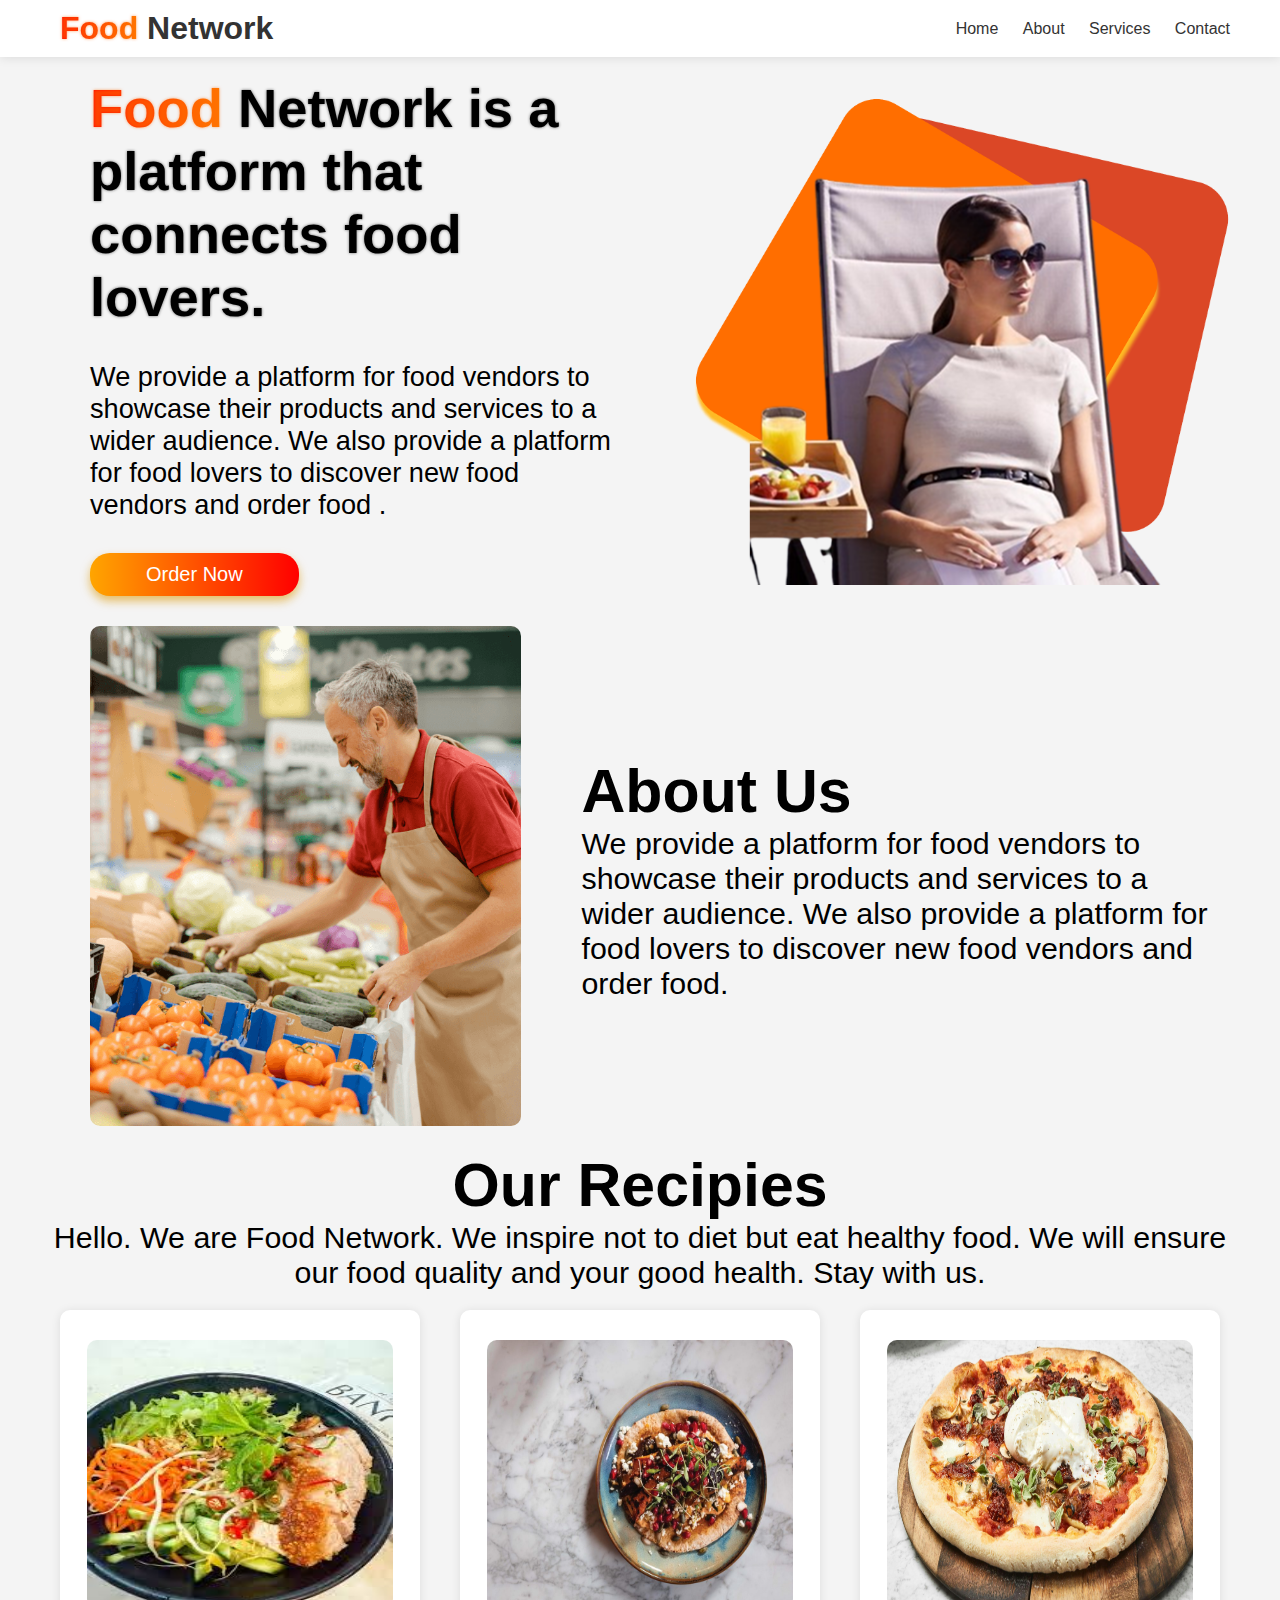
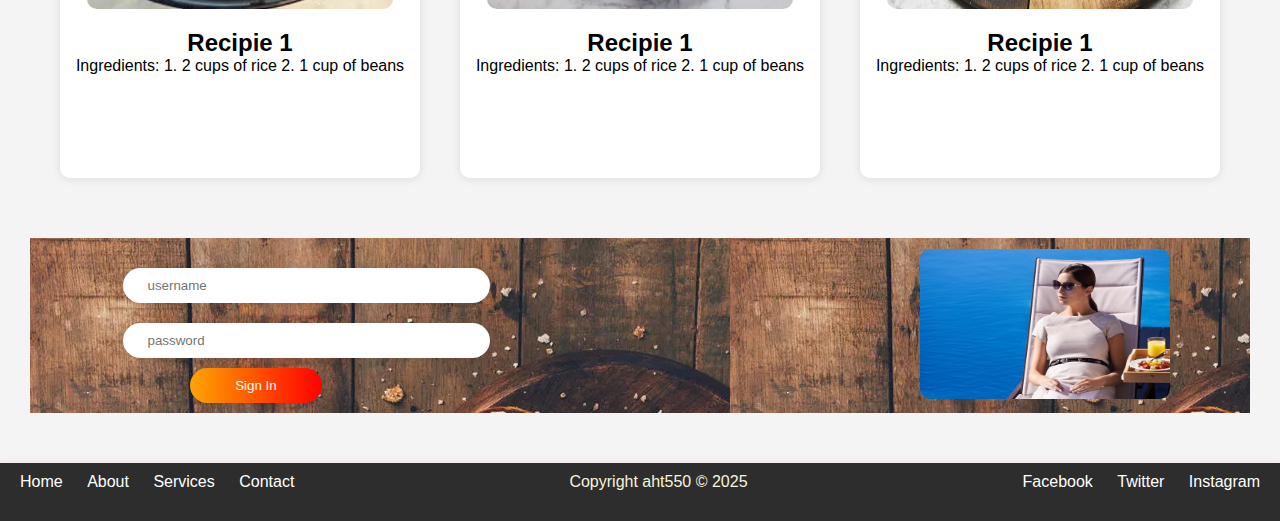
<file: index.html>
<!DOCTYPE html>
<html lang="en">
<head>
    <meta charset="UTF-8">
    <meta name="viewport" content="width=device-width, initial-scale=1.0">
    <title>Food Network</title>
    <link rel="stylesheet" href="./styles/style.css">
     
</head>
<body>
   
    <header class="header">
        <div class="top-bar">
        <section class="logo"> <a href="#home"><span id="gr">Food</span> Network</a> 
        </section>

        <section class="links">
            <a href="#home">Home</a>
            <a href="#about">About</a>
            <a href="#recipies">Services</a>
            <a href="#contact">Contact</a>
         </section>
         </div>
    </header>


    <div class ="nqq">
        <div class="home" id="home">
            <h1> <span id="gr">Food</span> <span class="sha"> Network is a platform that connects food lovers.</span></h1> <br> We provide a platform for food vendors to showcase their products and services to a wider audience. We also provide a platform for food lovers to discover new food vendors and order food .
            <br><br><button class="submit-but">Order Now</button>
        </div>
        <div class="img1"> 
            <img src="./assets/welcome.png" alt="food" id ="img1"> 
            <!-- <br>img will add here  -->

        </div>
    </div>


    <div class ="abt">
        <section class="img1"> 
            <img src="./assets/about.jpg" alt="food" id ="img1">
          

        </section>
        <section class="about" id="about">
            <p><h1>About Us</h1> We provide a platform for food vendors to showcase their products and services to a wider audience. We also provide a platform for food lovers to discover new food vendors and order food.

            </p>
        </section>
        
    </div>


    <div class ="rows">
        <main >
            <h1>Our Recipies</h1>
            Hello. We are Food Network. We inspire not to diet but eat healthy food. We will ensure our food quality and your good health. Stay with us. 
        </main>
        <section class="rec" id="recipies">

           <div class="rec1">
                <img src="./assets/rec1.jpg">
               <h2>Recipie 1</h2>
               <p>Ingredients: 1. 2 cups of rice 2. 1 cup of beans </p>
            </div>
            <div class="rec1">
                <img src="./assets/rec2.jpg">
               <h2>Recipie 1</h2>
               <p>Ingredients: 1. 2 cups of rice 2. 1 cup of beans </p>
            </div>

            <div class="rec1">
                <img src="./assets/rec3.jpg">
               <h2>Recipie 1</h2>
               <p>Ingredients: 1. 2 cups of rice 2. 1 cup of beans </p>
            </div>


        </section>
      
    </div>

    <div class="sign">
        <div> 
            <from> 
                <input type="text" class="user" placeholder="username">  
                <input type="password" class="user" placeholder="password"> 
                <input type="submit" class="submit" value="Sign In"> 
            </from>
        </div>
        <div> 
            <img src="./assets/welcome.jpg" alt="food" id ="img4"> 
         </div>

    </div>
    <section class="img1"> 
        <!-- img will add here  -->

    </section>

    <footer class="footer">
        <div class="footer-links">
            <a href="#home">Home</a>
            <a href="#about">About</a>
            <a href="#recipies">Services</a>
            <a href="#contact">Contact</a>
        </div>
        <div class="tex">Copyright aht550 © 2025 </div>
        <div class="footer-social">
            <a href="https://facebook.com">Facebook</a>
            <a href="https://twitter.com">Twitter</a>
            <a href="https://instagram.com">Instagram</a>
        </div>
    </footer>
</body>
</html>
</file>
<file: styles/style.css>
*{
    /* width: 400px; */
    margin: 0;
    font-family: 'Trebuchet MS', 'Lucida Sans Unicode', 'Lucida Grande', 'Lucida Sans', Arial, sans-serif;
}
body {
    background-color: #f4f4f4;
    margin: 0 auto;
    /* max-width: 1200px; */
}
.header{
    background-color: #ffffff;
    padding: 10px;
    box-shadow: 0 1px 10px rgba(0, 0, 0, 0.1);
    align-content: center;
    margin: 0;
}
.top-bar a{
    text-decoration: none;
    color: #333;
    padding: 0 10px;
}

.top-bar{
    display: flex;
    justify-content: space-between;
    max-width: 1200px;
    margin: 0 auto;
    align-items: center;

}
.logo{
    font-size: 2em;
    font-weight: bold;
    color: #333;
    padding: 0 10px;
}
#gr{
    text-shadow: 0px 0px 3px rgba(255, 106, 0, 0.589);
    background: linear-gradient(to right, #ff0000, #ff8000);
    -webkit-background-clip: text;
    background-clip: text;
    -webkit-text-fill-color: transparent;
}
/* .links {
    display: flex;
    justify-content: space-between;
   
    
} */
.links a:hover{
    font-weight: bold ;
    color: hsl(0, 0%, 100%);
    background-image: linear-gradient(to left, red, orange);
    padding: 10px;
    border-radius: 25px;
    
}


.nqq{ 
    display: flex;
    justify-content: space-between;
    /* background-color: #ffffff; */
    /* box-shadow: 0 1px 10px rgba(0, 0, 0, 0.1); */
    border-radius: 10px;
    margin: 10px auto;
    align-items: center;
    max-width: 1200px;


}
.home{ 
    padding: 10px 10px 10px 50px;
    margin-right: 10px;
    width: 70%;
    font-size: 170%;
    
}
.sha{
    text-shadow: 0px 0px 3px rgba(0, 0, 0, 0.589);
}
.submit-but{
    padding: 10px;
    width:40%;
    background-image: linear-gradient(to left, red, orange);
    color: white;
    border-radius: 20px;
    box-shadow: 0 5px 10px rgba(220, 152, 5, 0.6);
    font-size: 20px;
    border: none;
    outline: none;
}
.submit-but:hover{
    background-image: linear-gradient(to right, red, orange);
    font-weight: bold;
    border-radius: 25px;
}
#img1 {

    height: 500px;
    border-radius: 10px;
    margin: 10px 10px 10px 50px;  
}

.abt{ 
    display: flex;
    justify-content: space-between;
    /* background-color: #ffffff; */
    /* box-shadow: 0 1px 10px rgba(0, 0, 0, 0.1); */
    border-radius: 10px;
    margin: 10px auto;
    align-items: center;
    max-width: 1200px;
}
.about{ 
    padding: 10px 10px 10px 50px;
    margin-right: 10px;
    width: 60%;
    font-size: 190%;
}

.rows{  
    max-width: 1200px;
    margin: 10px auto;
}
.rows>main{
    margin: 10px auto;;
    align-items: center;
    text-align: center;
    font-size: 190%;
    
}
.rec {
    display: flex;
    justify-content: space-between;
    /* background-color: #ffffff; */
    margin: 10px auto;
    width: 100%;
}
.rec>div{
    display: flex;
    flex-direction: column;
    align-items: center;
    padding: 10px;
    width: 60%;
    background-color: rgb(255, 255, 255);
    margin: 10px 20px;
    border-radius: 10px;
    box-shadow: 0 1px 10px rgba(0, 0, 0, 0.1);
    

}
.rec>div>img{
    width: 90%;
    height: 60%;
    border-radius: 10px;
    margin: 20px;
}


.sign {
    display: flex;
    justify-content: space-between;
    background-image: url(../assets/food_bg.jpg);
    height: auto;
    align-items: center;
    max-width: 1200px;
    margin: 50px auto;
    padding: 10px;
}


.sign>div>from {
    display: flex;
    flex-direction: column;
    justify-content: space-between;
    align-items: center;
    margin-top: 10px;
    margin-left: 50px;
   
    
}
.user {
    display: flex;
    flex-direction: column;
    justify-content: space-between;
    align-items: center;
    padding: 10px 10px 10px 25px;
    width: 100%;
    background-color: rgb(255, 255, 255);
    margin: 10px 10px 10px 110px;
    border-radius: 20px;
    box-shadow: 0 1px 10px rgba(0, 0, 0, 0.1);
    border: none;
    outline: none;
    
}
.submit {
    /* display: flex;
    flex-direction: column;
    justify-content: space-between;
    align-items: center; */
    padding: 10px;
    width:40%;
    background-image: linear-gradient(to left, red, orange);
    color: white;
    border-radius: 20px;
    box-shadow: 0 1px 10px rgba(0, 0, 0, 0.1);
    border: none;
    outline: none;
    
}

#img4 { 
    width: 250px;
    height:150px;
    border-radius: 10px;
    margin-right: 70px;
    -webkit-transform: scaleX(-1);
    transform: scaleX(-1);
}



.footer{
    display: flex;
    justify-content: space-between;
    background-color: #2d2d2d;
    padding: 10px 10px 30px 10px;
    box-shadow: 0 1px 10px rgba(253, 62, 62, 0.1);
    align-content: center;
    margin: 0;
}
.footer a{
    text-decoration: none;
    color: #ffffff;
    padding: 0 10px;
}
.tex{
    font-weight: 1px;
    color: beige;
}
</file>
